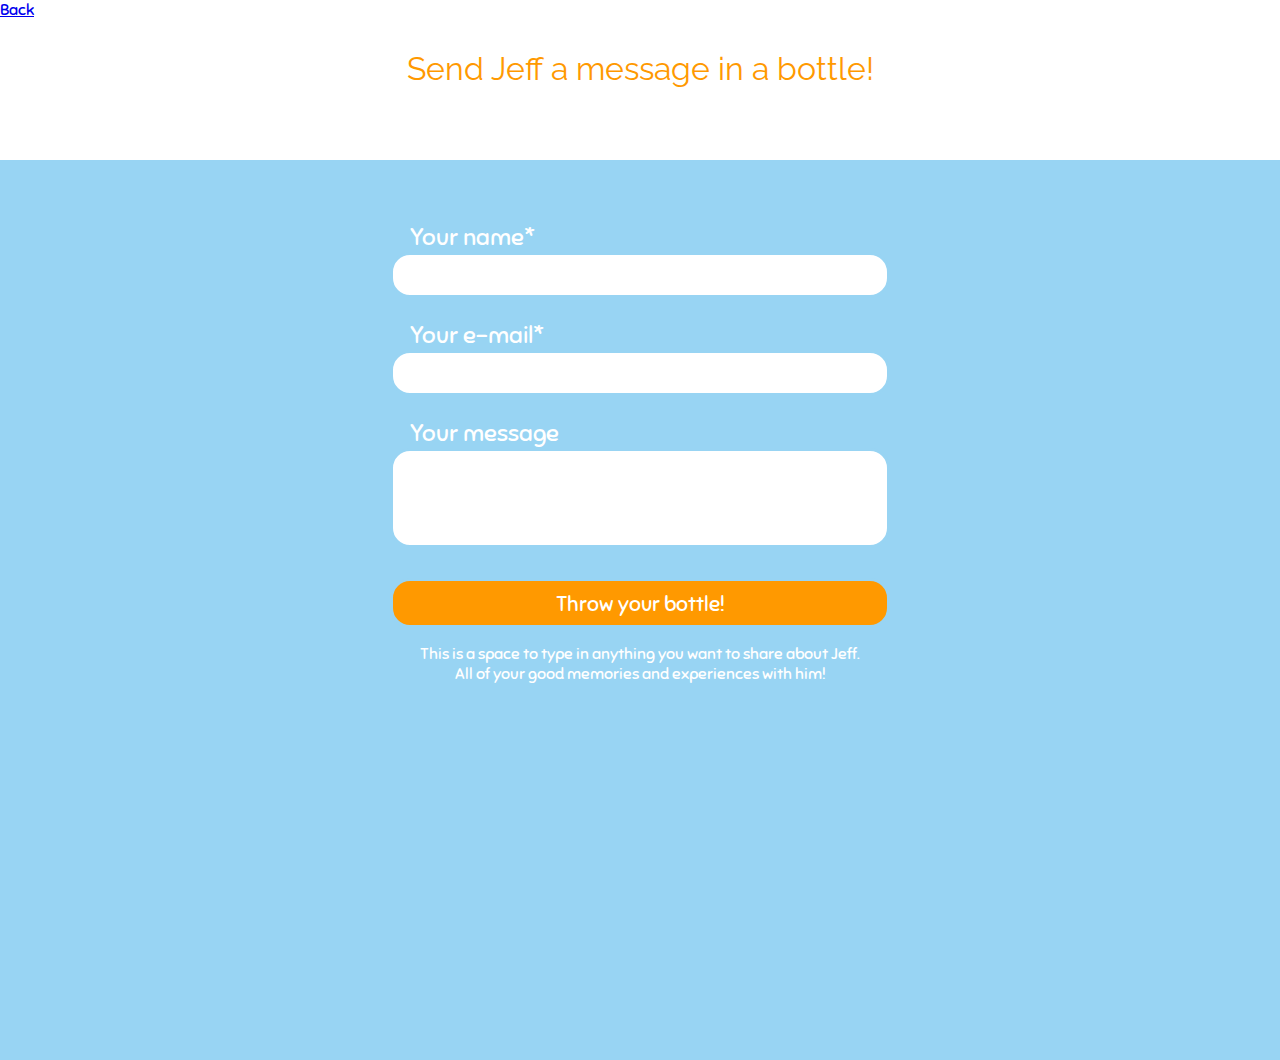
<file: form.html>
<!DOCTYPE html>
<html lang="en" >
<head>
  <meta charset="UTF-8">
  <title>Jeff's Bottles</title>
  <link rel="stylesheet" href="./style.css">

</head>
<body>
<!-- partial:index.partial.html -->
<header>
  <li><a href="index.html">Back</a></li>
	<h1>Send Jeff a message in a bottle!</h1>
</header>

<div id="form">

<div class="fish" id="fish"></div>
<div class="fish" id="fish2"></div>

<form id="waterform" method="post">

<div class="formgroup" id="name-form">
    <label for="name">Your name*</label>
    <input type="text" id="name" name="name" />
</div>

<div class="formgroup" id="email-form">
    <label for="email">Your e-mail*</label>
    <input type="email" id="email" name="email" />
</div>

<div class="formgroup" id="message-form">
    <label for="message">Your message</label>
    <textarea id="message" name="message"></textarea>
</div>

	<input type="submit" value="Throw your bottle!" />
</form>
<p> <center><font color="white">This is a space to type in anything you want to share about Jeff.</br>All of your good memories and experiences with him! </font> </center></p>
</div>


<!-- partial -->
  <script src='https://cdnjs.cloudflare.com/ajax/libs/jquery/2.1.3/jquery.min.js'></script><script  src="./script.js"></script>

</body>
</html>
</file>
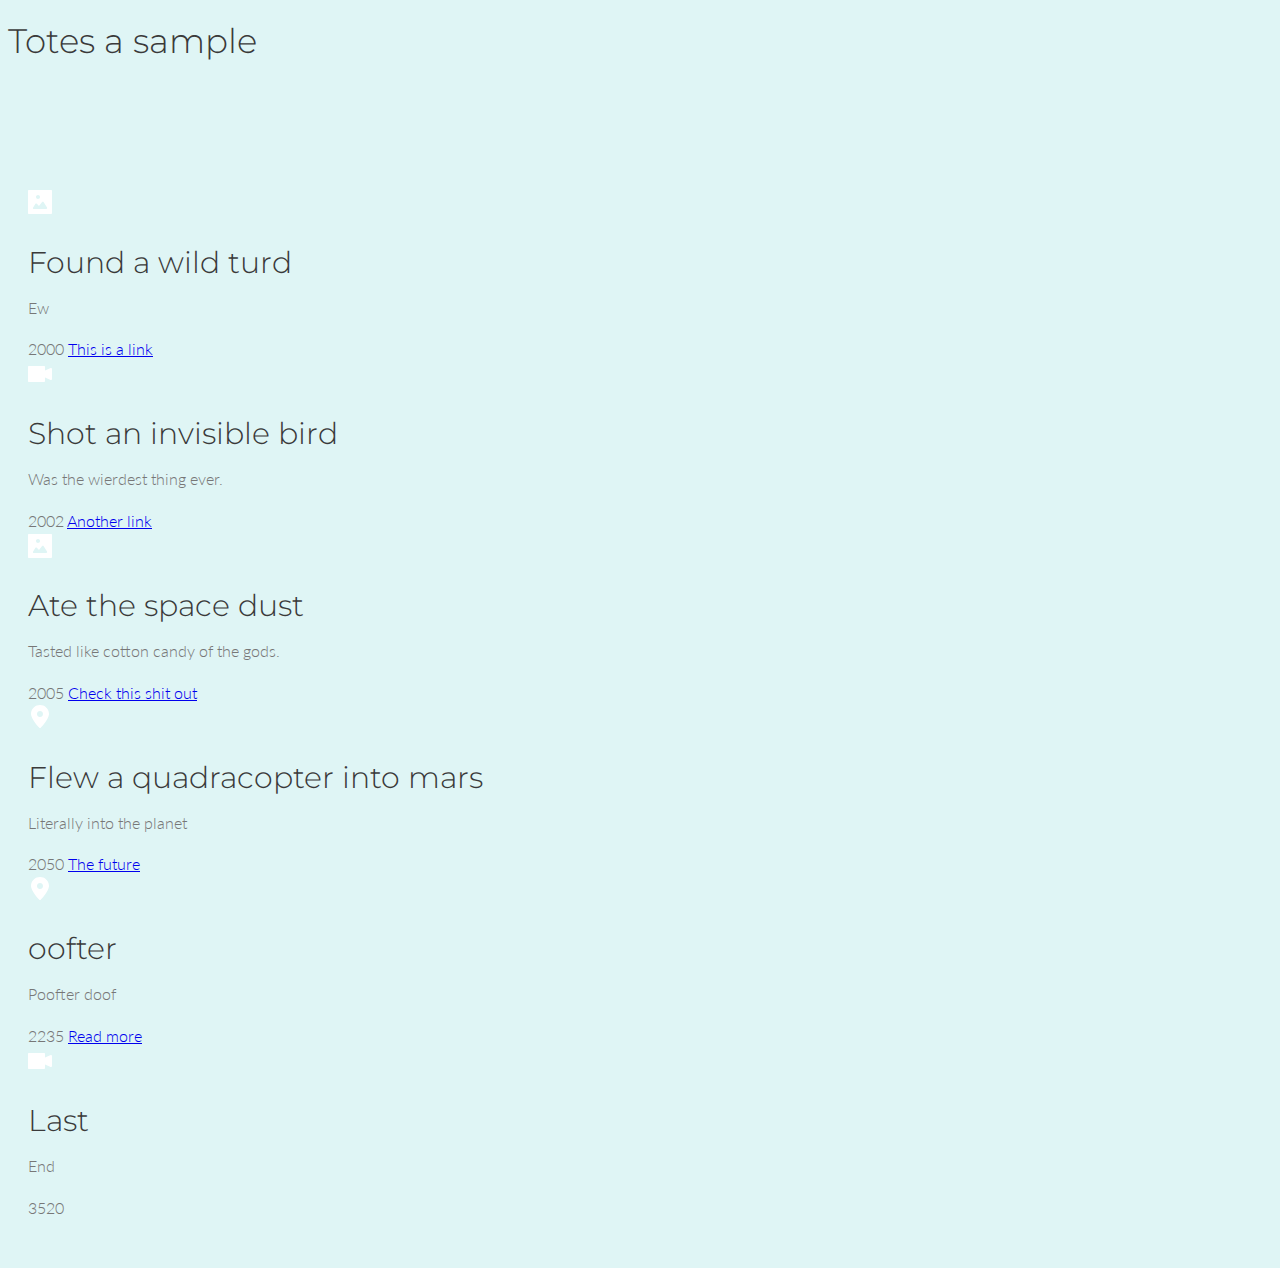
<file: Time.html>
<!doctype html>
<html lang="en">
<head>
  <meta charset="UTF-8">
  <meta name="viewport" content="width=device-width, initial-scale=1">
  <script>document.getElementsByTagName("html")[0].className += " js";</script>
  <link rel="stylesheet" href="assets/css/style.css">
  <title>Template timeline</title>
</head>
<body>
	<header class="cd-main-header text-center flex flex-column flex-center">
    <h1>Totes a sample</h1>
  </header>

  <section class="cd-timeline js-cd-timeline">
    <div class="container max-width-lg cd-timeline__container">
      <div class="cd-timeline__block">
        <div class="cd-timeline__img cd-timeline__img--picture">
          <img src="assets/img/cd-icon-picture.svg" alt="Picture">
        </div> <!-- cd-timeline__img -->

        <div class="cd-timeline__content text-component">
          <h2>Found a wild turd</h2>
          <p class="color-contrast-medium">Ew</p>

          <div class="flex justify-between items-center">
            <span class="cd-timeline__date">2000</span>
            <a href="#0" class="btn btn--subtle">This is a link</a>
          </div>
        </div> <!-- cd-timeline__content -->
      </div> <!-- cd-timeline__block -->

      <div class="cd-timeline__block">
        <div class="cd-timeline__img cd-timeline__img--movie">
          <img src="assets/img/cd-icon-movie.svg" alt="Movie">
        </div> <!-- cd-timeline__img -->

        <div class="cd-timeline__content text-component">
          <h2>Shot an invisible bird</h2>
          <p class="color-contrast-medium">Was the wierdest thing ever.</p>
          
          <div class="flex justify-between items-center">
            <span class="cd-timeline__date">2002</span>
            <a href="#0" class="btn btn--subtle">Another link</a>
          </div>
        </div> <!-- cd-timeline__content -->
      </div> <!-- cd-timeline__block -->

      <div class="cd-timeline__block">
        <div class="cd-timeline__img cd-timeline__img--picture">
          <img src="assets/img/cd-icon-picture.svg" alt="Picture">
        </div> <!-- cd-timeline__img -->

        <div class="cd-timeline__content text-component">
          <h2>Ate the space dust</h2>
          <p class="color-contrast-medium">Tasted like cotton candy of the gods.</p>

          <div class="flex justify-between items-center">
            <span class="cd-timeline__date">2005</span>
            <a href="#0" class="btn btn--subtle">Check this shit out</a>
          </div>
        </div> <!-- cd-timeline__content -->
      </div> <!-- cd-timeline__block -->

      <div class="cd-timeline__block">
        <div class="cd-timeline__img cd-timeline__img--location">
          <img src="assets/img/cd-icon-location.svg" alt="Location">
        </div> <!-- cd-timeline__img -->

        <div class="cd-timeline__content text-component">
          <h2>Flew a quadracopter into mars</h2>
          <p class="color-contrast-medium">Literally into the planet</p>

          <div class="flex justify-between items-center">
            <span class="cd-timeline__date">2050</span>
            <a href="#0" class="btn btn--subtle">The future</a>
          </div>
        </div> <!-- cd-timeline__content -->
      </div> <!-- cd-timeline__block -->

      <div class="cd-timeline__block">
        <div class="cd-timeline__img cd-timeline__img--location">
          <img src="assets/img/cd-icon-location.svg" alt="Location">
        </div> <!-- cd-timeline__img -->

        <div class="cd-timeline__content text-component">
          <h2>oofter</h2>
          <p class="color-contrast-medium">Poofter doof</p>

          <div class="flex justify-between items-center">
            <span class="cd-timeline__date">2235</span>
            <a href="#0" class="btn btn--subtle">Read more</a>
          </div>
        </div> <!-- cd-timeline__content -->
      </div> <!-- cd-timeline__block -->

      <div class="cd-timeline__block">
        <div class="cd-timeline__img cd-timeline__img--movie">
          <img src="assets/img/cd-icon-movie.svg" alt="Movie">
        </div> <!-- cd-timeline__img -->

        <div class="cd-timeline__content text-component">
          <h2>Last</h2>
          <p class="color-contrast-medium">End</p>

          <div class="flex justify-between items-center">
            <span class="cd-timeline__date">3520</span>
          </div>
        </div> <!-- cd-timeline__content -->
      </div> <!-- cd-timeline__block -->
    </div>
  </section> <!-- cd-timeline -->
  <script src="assets/js/main.js"></script>
</body>
</html>
</file>
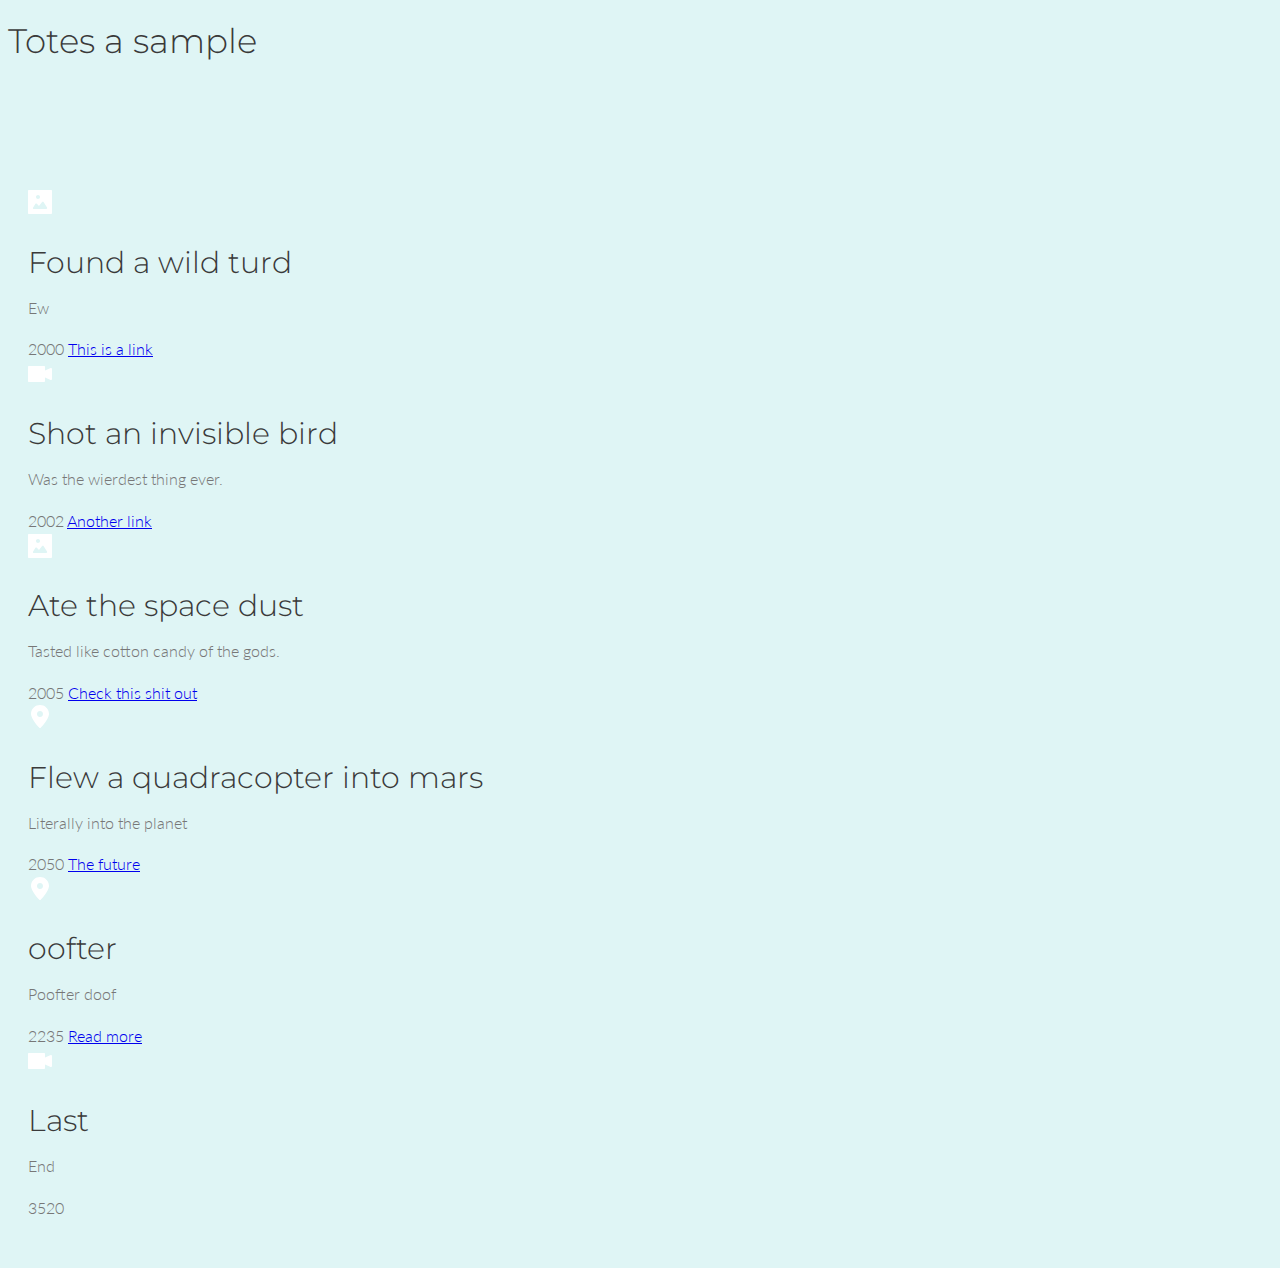
<file: time.html>
<!doctype html>
<html lang="en">
<head>
  <meta charset="UTF-8">
  <meta name="viewport" content="width=device-width, initial-scale=1">
  <script>document.getElementsByTagName("html")[0].className += " js";</script>
  <link rel="stylesheet" href="assets/css/style.css">
  <title>Template timeline</title>
</head>
<body>
	<header class="cd-main-header text-center flex flex-column flex-center">
    <h1>Totes a sample</h1>
  </header>

  <section class="cd-timeline js-cd-timeline">
    <div class="container max-width-lg cd-timeline__container">
      <div class="cd-timeline__block">
        <div class="cd-timeline__img cd-timeline__img--picture">
          <img src="assets/img/cd-icon-picture.svg" alt="Picture">
        </div> <!-- cd-timeline__img -->

        <div class="cd-timeline__content text-component">
          <h2>Found a wild turd</h2>
          <p class="color-contrast-medium">Ew</p>

          <div class="flex justify-between items-center">
            <span class="cd-timeline__date">2000</span>
            <a href="#0" class="btn btn--subtle">This is a link</a>
          </div>
        </div> <!-- cd-timeline__content -->
      </div> <!-- cd-timeline__block -->

      <div class="cd-timeline__block">
        <div class="cd-timeline__img cd-timeline__img--movie">
          <img src="assets/img/cd-icon-movie.svg" alt="Movie">
        </div> <!-- cd-timeline__img -->

        <div class="cd-timeline__content text-component">
          <h2>Shot an invisible bird</h2>
          <p class="color-contrast-medium">Was the wierdest thing ever.</p>
          
          <div class="flex justify-between items-center">
            <span class="cd-timeline__date">2002</span>
            <a href="#0" class="btn btn--subtle">Another link</a>
          </div>
        </div> <!-- cd-timeline__content -->
      </div> <!-- cd-timeline__block -->

      <div class="cd-timeline__block">
        <div class="cd-timeline__img cd-timeline__img--picture">
          <img src="assets/img/cd-icon-picture.svg" alt="Picture">
        </div> <!-- cd-timeline__img -->

        <div class="cd-timeline__content text-component">
          <h2>Ate the space dust</h2>
          <p class="color-contrast-medium">Tasted like cotton candy of the gods.</p>

          <div class="flex justify-between items-center">
            <span class="cd-timeline__date">2005</span>
            <a href="#0" class="btn btn--subtle">Check this shit out</a>
          </div>
        </div> <!-- cd-timeline__content -->
      </div> <!-- cd-timeline__block -->

      <div class="cd-timeline__block">
        <div class="cd-timeline__img cd-timeline__img--location">
          <img src="assets/img/cd-icon-location.svg" alt="Location">
        </div> <!-- cd-timeline__img -->

        <div class="cd-timeline__content text-component">
          <h2>Flew a quadracopter into mars</h2>
          <p class="color-contrast-medium">Literally into the planet</p>

          <div class="flex justify-between items-center">
            <span class="cd-timeline__date">2050</span>
            <a href="#0" class="btn btn--subtle">The future</a>
          </div>
        </div> <!-- cd-timeline__content -->
      </div> <!-- cd-timeline__block -->

      <div class="cd-timeline__block">
        <div class="cd-timeline__img cd-timeline__img--location">
          <img src="assets/img/cd-icon-location.svg" alt="Location">
        </div> <!-- cd-timeline__img -->

        <div class="cd-timeline__content text-component">
          <h2>oofter</h2>
          <p class="color-contrast-medium">Poofter doof</p>

          <div class="flex justify-between items-center">
            <span class="cd-timeline__date">2235</span>
            <a href="#0" class="btn btn--subtle">Read more</a>
          </div>
        </div> <!-- cd-timeline__content -->
      </div> <!-- cd-timeline__block -->

      <div class="cd-timeline__block">
        <div class="cd-timeline__img cd-timeline__img--movie">
          <img src="assets/img/cd-icon-movie.svg" alt="Movie">
        </div> <!-- cd-timeline__img -->

        <div class="cd-timeline__content text-component">
          <h2>Last</h2>
          <p class="color-contrast-medium">End</p>

          <div class="flex justify-between items-center">
            <span class="cd-timeline__date">3520</span>
          </div>
        </div> <!-- cd-timeline__content -->
      </div> <!-- cd-timeline__block -->
    </div>
  </section> <!-- cd-timeline -->
  <script src="assets/js/main.js"></script>
</body>
</html>
</file>
<file: style.css>
@import url(https://fonts.googleapis.com/css?family=Sniglet|Raleway:900);


body, html{
	height: 100%;
	padding: 0;
	margin: 0;
	font-family: 'Sniglet', cursive;
}
h1{
	font-weight: normal;
	font-size: 2em;
	font-family: 'Raleway', sans-serif;
	margin: 0 auto;
	margin-top: 30px;
	width: 500px;
	color: #F90;
	text-align: center;

}

/* Animation webkit */
@-webkit-keyframes myfirst
{
	0% {margin-left: -235px}
	90% {margin-left: 100%;}
	100% {margin-left: 100%;}
}

/* Animation */
@keyframes myfirst
{
	0% {margin-left: -235px}
	70% {margin-left: 100%;}
	100% {margin-left: 100%;}
}

.fish{
	background-image: url('http://www.geertjanhendriks.nl/codepen/form/fish.png');
	width: 235px;
	height: 104px;
	margin-left: -235px;
	position: absolute;	
	animation: myfirst 24s;
	-webkit-animation: myfirst 24s;
	animation-iteration-count: infinite;
	-webkit-animation-iteration-count: infinite;
	animation-timing-function: linear;
	-webkit-animation-timing-function: linear;
}

#fish{
	top: 120px;
}

#fish2{
	top: 260px;
	animation-delay: 12s;
	-webkit-animation-delay: 12s;
}


header{
	height: 160px;
	background: url('http://www.geertjanhendriks.nl/codepen/form/golf.png') repeat-x bottom;
}

#form{
	height: 100%;	
	background-color: #98d4f3;
	overflow: hidden;
	position: relative;
	
}
form{
	margin: 0 auto;
	width: 500px;
	padding-top: 40px;
	color: white;
	position: relative;
	
	
}
label, input, textarea{
	display: block;	
}
input, textarea{
	width: 500px;	
	border: none;
	border-radius: 20px;
	outline: none;
	padding: 10px;
	font-family: 'Sniglet', cursive;
	font-size: 1em;
	color: #676767;
	transition: border 0.5s;
	-webkit-transition: border 0.5s;
	-moz-transition: border 0.5s;
	-o-transition: border 0.5s;
	border: solid 3px #98d4f3;	
	-webkit-box-sizing:border-box;
	-moz-box-sizing:border-box;
	box-sizing:border-box;
	
}
input:focus, textarea:focus{
	border: solid 3px #77bde0;	
}

textarea{
	height: 100px;	
	resize: none; 
	overflow: auto;
}
input[type="submit"]{
	background-color: #F90;
	color: white;
	height: 50px;
	cursor: pointer;
	margin-top: 30px;
	font-size: 1.29em;
	font-family: 'Sniglet', cursive;
	-webkit-transition: background-color 0.5s;
	-moz-transition: background-color 0.5s;
	-o-transition: background-color 0.5s;
	transition: background-color 0.5s;
}
input[type="submit"]:hover{
	background-color: #e58f0e;
	
}
label{
	font-size: 1.5em;
	margin-top: 20px;
	padding-left: 20px;
}
.formgroup, .formgroup-active, .formgroup-error{
	background-repeat: no-repeat;
	background-position: right bottom;
	background-size: 10.5%;
	transition: background-image 0.7s;
	-webkit-transition: background-image 0.7s;
	-moz-transition: background-image 0.7s;
	-o-transition: background-image 0.7s;
	width: 566px;
	padding-top: 2px;
}

.formgroup{
	background-image: url('http://www.geertjanhendriks.nl/codepen/form/pixel.gif');	
}
.formgroup-active{
	background-image: url('http://www.geertjanhendriks.nl/codepen/form/octo.png');
}
.formgroup-error{
	background-image: url('http://www.geertjanhendriks.nl/codepen/form/octo-error.png');
	color: red;
}
</file>
<file: assets/css/style.css>
/*
    Theme Name: Groovin
    Theme URL: https://bootstrapmade.com/groovin-free-bootstrap-theme/
    Author: BootstrapMade
    Author URL: https://bootstrapmade.com
*/
 

/* ==== Google font ==== */
@import url('https://fonts.googleapis.com/css?family=Lato:100,300,400,700,900,100italic,300italic,400italic,700italic,900italic|Montserrat:700|Merriweather:400italic');
/* === fontawesome === */
@import url('font-awesome.css');
/* === custom icon === */
@import url('custom-fonts.css');
/* ==== overwrite bootstrap standard ==== */
@import url('overwrite.css');

/* =======================================
1. Basic & general
======================================== */
.responsive {
  width: 100%;
  height: auto;
}
::-moz-selection {
  color: #fff;
  text-shadow: none;
}
::selection {
  color: #fff;
  text-shadow: none;
}

body {
    text-rendering: optimizeLegibility; 
    -webkit-font-smoothing: antialiased; 
	color:#777;
	background: #dff5f5;
	font-size: 16px;
	line-height: 1.6em;
	font-weight: 300;
	text-shadow: none;
	font-family: 'Lato', sans-serif;
}

h1, h2, h3, h4, h5, h6 {
	font-family: 'Montserrat', sans-serif;
	line-height:1.1em;
	color: #3a3a3a;
	font-weight:300;
	margin-bottom:10px;
}

h1 a, h2 a, h3 a, h4 a, h5 a, h6 a {
  font-weight: inherit;
}

h1 {
  font-size: 34px;
}

h2 {
  font-size: 30px;
}

h3 {
  font-size: 26px;
}

h4 {
  font-size: 22px;
}

h5 {
  font-size: 18px;
}

h6 {
  font-size: 16px;
}

h1 small {
  font-size: 24.5px;
}

h2 small {
  font-size: 17.5px;
}

h3 small {
  font-size: 14px;
}

h4 small {
  font-size: 14px;
}


.fade{
    position: relative;
	opacity:1;
}
section {
	padding:120px 0 40px 0;
}

section.gray {
	background-color: #f5f5f5;
}

iframe, embed, object {
	border:none;
}

.video-container,.map-container,.embed-container 	{ position:relative; margin:0 0 15px 0;	padding-bottom:51%; padding-top:30px; height:0; overflow:hidden; border:1px solid #ccc; }
.video-container iframe,
.embed-container iframe,
.map-container iframe,
.map-container object,
.map-container embed,
.embed-container object,
.embed-container embed,
.video-container object,  
.video-container embed 					{ position:absolute; top:0; left:0; width:100%; height:100%; }


blockquote {
  display: inline-block;
  padding-left: 18px;
  padding-bottom: 0;
  font-size: 18px;
  line-height: 27px;
  margin-left: 0;
  margin-top: 0;
  margin-bottom: 0;
  border-left: 10px solid #000;
}

.container{
	padding: 0 20px 0 20px;
}

.row{
	margin-bottom:40px;
}

.row .row, .row-fluid .row{
	margin-bottom:0;
}

.clear { clear:both; }

/* ==== heading ==== */

.heading {
	margin-top: 40px;
	text-align:center;
	width:100%;
}

.heading h3{
	text-transform:uppercase;
	padding:0;
	margin:20px 0 30px 0;
	font-size:40px;
	font-weight:700;
	text-align:center;
	width:auto;
	display:inline;
}

section.dark .heading h3 {	
	color: #fff;
}

/* sub heading */

.sub-heading {
	text-align:center;
	margin:20px 0 20px 0;
}

.sub-heading p {	
	font-family: 'Lato', sans-serif;
	font-size: 20px;
	line-height:1.6em;
	color: #3a3a3a;
	font-weight:300;
}

section.dark .sub-heading p {	
	color: #e9e9e9;
}

/* =======================================
1. Header
======================================== */
header{
	position:relative;
}

/* --- menu --- */

.navigation {
	margin:0 0 0;
	padding:0;
}

#navigation .navbar {
	padding:0;
	margin:0;
	
}

.navbar.navbar-inverse {
	padding:10px 0;
	margin:0;
	
}
.navbar-brand {
  float: left;
  height: auto;
  padding: 0;
  font-size: 20px;
  line-height: 1em;
}

.navbar-collapse {
  max-height: 100%;
  overflow-x: hidden;
  overflow-y: hidden;
}

.navbar .navbar-brand {
	font-weight: 900;
	color: #fff;
	margin: 15px 0 0;
	font-size: 28px;
}
.navbar .navbar-brand:focus {
	outline: 0;
}

.navbar-nav {
  margin-top: 0!important;
  padding:0;

}
.navbar-nav > li > a {
  padding-top: 0;
  padding-bottom: 0;
  line-height: 1em;
}

.navbar .nav > li > a,
.navbar .nav > li > a:visited {
    padding: 28px 13px 27px;
    font-family: 'Montserrat', sans-serif;
    font-size: 12px;
    font-weight: 400;
    text-transform: uppercase;
    color: #fff;
    -webkit-box-shadow: 0 none;
    box-shadow: 0 none;
    -webkit-transition: all 0.3s; 
    -moz-transition: all 0.3s; 
    -o-transition: all 0.3s; 
    transition: all 0.3s; 
}

.navbar .nav > li > a:hover,
.navbar .nav > li > a:focus,
.navbar .nav > li > a:active,
.navbar .nav > li.active > a {
    text-decoration: none;
    background: none !important;
    outline: 0 none;
    -webkit-box-shadow: none;
    box-shadow: none;
}


.default {
	background:#010101;
	border-bottom:1px solid transparent;
	opacity: 0.8;
}



.fixed {
	position: fixed;
	background:#2a2a2a;
	border:none;
	top:0;
	left: 0;
	width: 100%;
	box-shadow: 0 0 10px #666;
	-webkit-box-shadow: 0 0 10px #666;
	-moz-box-shadow: 0 0 10px #666;
}

/* =======================================
2. Section: Intro
======================================== */
section#intro{
	position:relative;
	width:100%;
	height:auto;
	margin:0;
}

section#intro{
	padding:0 0 0 0;

}

section#intro.inner {
	padding:140px 0 30px;
}

section#intro.inner h2 strong  {
	color:#fff;
}
section#intro.inner h2  {
	font-size:32px;
}


section#intro  {
	text-align:center;
}

.sy-caption-wrap .sy-caption {
  position: relative;
  left: -50%;
font-size: 48px;
  color: #fff;
  line-height: 1.1em;

}
/* ==== general main content style ==== */
#maincontent.section {
	padding:30px 0 40px 0;
}


/* =======================================
3. Section: About
======================================== */
.team-box {
	background: #f5f5f5;
	padding-bottom: 20px;
}

.roles {
	padding-top: 10px;
	text-align:center;
}

ul.social-profile {
	list-style:none;
	margin-left:0;
	padding: 0;
}

ul.social-profile li {
	display:inline;
	margin: 0 5px;
	padding: 0;
}

ul.social-profile li a:hover {
	text-decoration:none;
}


/* =======================================
3. Section: Services
======================================== */

.box {
  min-height: 20px;
  padding: 19px;
  margin-bottom: 20px;
  background: #fefefe;
  border: 1px solid #e3e3e3;
  -webkit-border-radius: 2px;
     -moz-border-radius: 2px;
          border-radius: 2px;
  -webkit-box-shadow: inset 0 1px 1px rgba(0, 0, 0, 0.05);
     -moz-box-shadow: inset 0 1px 1px rgba(0, 0, 0, 0.05);
          box-shadow: inset 0 1px 1px rgba(0, 0, 0, 0.05);
}



.box .halftop {
	text-align:center;
	border-bottom:1px dotted #e9e9e9;
	padding-bottom:10px;
	margin-bottom:20px;
}
.box i {
	margin:0;
	
	text-align:center;
	color:#333;
}


/* ==== divider ==== */
.solid_line {
  padding:0;
  margin:20px 0 20px 0;
  width:100%;
  height:1px;
  border-top: 1px solid #eeeeee;
}

.dotted_line {
  padding:0;
  margin:20px 0 20px 0;
  width:100%;
  height:1px;
  border-bottom: 1px dotted #eeeeee;
}



/* scroll to top */
.scrollup{
    position:fixed;
	width:48px;
	height:48px;
    bottom:40px;
    right:20px;
	text-align: center;
}

.scrollup i{
	margin-top: 7px;
	color: #fff;
}

a.scrollup {
	outline:0;
}

a.scrollup:hover,a.scrollup:active,a.scrollup:focus {
	opacity:1;
	text-decoration:none;
}
a.scrollup i:hover {
	text-decoration:none;
}



/* progress bar */

.bar.bar80 {
	width:80%;
}
.bar.bar70 {
	width:70%;
}
.bar.bar65 {
	width:65%;
}
.bar.bar60 {
	width:60%;
}
.bar.bar55 {
	width:55%;
}
.bar.bar50 {
	width:50%;
}
.bar.bar45 {
	width:45%;
}
.bar.bar40 {
	width:40%;
}
.bar.bar40 {
	width:40%;
}
.bar.bar35 {
	width:35%;
}
.bar.bar30 {
	width:30%;
}
.bar.bar25 {
	width:25%;
}
.bar.bar20 {
	width:20%;
}
.bar.bar15 {
	width:15%;
}
.bar.bar10 {
	width:10%;
}

/* ============ font awesome icons ===================== */

ul.the-icons {
	list-style:none;
	margin-left:0;
}

[class^="icon-"],
[class*=" icon-"] {
    float:none;
	
}

.icon-square,
.icon-rounded,
.icon-plain,
.icon-circled {
    margin: 10px 10px 10px 0;
    display: inline-block !important;
    text-align: center !important;
    color: #fff;
    width: 18px;
    height: 18px;
	padding:3px;
    font-size: 12px;
    line-height: 18px;
    text-shadow:none;
    cursor: pointer;
}

.icon-rounded  {
    background-color: #444;
    border-radius: 4px;
    -moz-border-radius: 4px;
    -webkit-border-radius: 4px;
}

.icon-circled {
    background-color: #444;
    border-radius: 10px;
    -moz-border-radius: 10px;
    -webkit-border-radius: 10px;
}
.icon-square {
    background-color: #444;
}
.icon-plain {
    width: 48px;
    height: 48px;
    font-size: 47px;
    line-height: 50px;
    color: #444;
    text-shadow: 1px 1px 1px #FFF;
}

.icon-plain:hover { color: #777; }

/* circled radius */
.icon-circled {
    border-radius: 24px;
    -moz-border-radius: 24px;
    -webkit-border-radius: 24px;
}
.icon-32.icon-circled {
    border-radius: 24px;
    -moz-border-radius: 24px;
    -webkit-border-radius: 24px;
}
.icon-64.icon-circled {
    border-radius: 32px;
    -moz-border-radius: 32px;
    -webkit-border-radius: 32px;
}
.icon-128.icon-circled {
    border-radius: 64px;
    -moz-border-radius: 64px;
    -webkit-border-radius: 64px;
}

.icon-light {
    background-color: #F5F5F5;
    color: #444;
    text-shadow: 1px 1px 1px #fff;
    box-shadow: inset 0 0 15px rgba(0,0,0,0.2);
    -moz-box-shadow: inset 0 0 15px rgba(0,0,0,0.2);
    -webkit-box-shadow: inset 0 0 15px rgba(0,0,0,0.2);
}


.icon-rounded:hover,
.icon-circled:hover {
    color: #fff;
    text-shadow: none;
    box-shadow: 0 0 0 rgba(0,0,0,0.2);
    -moz-box-shadow: 0 0 0 rgba(0,0,0,0.2);
    -webkit-box-shadow: 0 0 0 rgba(0,0,0,0.2);
}

.demoicon [class^="icon-"],
.demoicon [class*=" icon-"],
[class^="icon-"].left,
[class*=" icon-"].left {
    float:left;
}
[class^="icon-"].active:hover,
[class*=" icon-"].active:hover {
    background-color: rgba(0, 0, 0, 0.75);	
}
[class^="icon-"],
[class*=" icon-"] {
  margin-top: 1px;
  margin-right: .3em;
}

/* custom size */
.icon-32 {
    width: 20px;
    height: 20px;
	padding:6px;
    font-size: 16px;
    line-height: 20px;
}
.icon-48 {
    width: 32px;
    height: 32px;
	padding:8px;
    font-size: 28px;
    line-height: 30px;
}
.icon-64 {
    width: 40px;
    height: 40px;
	padding:12px;
    font-size: 30px;
    line-height: 40px;
}
.icon-128 {
    width: 56px;
    height: 56px;
	padding:36px;
    font-size: 54px;
    line-height: 60px;
}





/* boxed */


.boxed h3{
	margin-bottom:0;
}

.boxed h4{
	color:#a9a9a5;
	font-size: 20px;
	text-shadow: 0 1px 0 #ffffff;
	margin-bottom:10px;
}

.offer-box{
	width:20.95%;
	padding:2%;
	float:left;
	background:#000000;
	border-left:1px solid #fff;
	color:#cbcbcb;
}

.offer-box h3, .offer-box h4{
	color:#fff;
	border-bottom:1px solid #fff;
	padding-bottom:15px;
}

.offer-box-first{
	border-left:none;
}

.special-box{
	color:#fcfcfc;
	position:relative;
	border-left:none;
}

.special-box:after{
	content:"";
	display:block; /* reduce the damage in FF3.0 */
	position:absolute;
	top:0;
	right:-40px;
	width:0;
	height:0;
	border-width:0 0 30px 40px ;
	border-style:solid;
}

/*========== works ==================*/


.grid {
	max-width: 75em;
	list-style: none;
	margin: 40px auto;
	padding: 0;
}

.grid li {
	display: block;
	float: left;
	padding: 7px;
	width: 33%;
	opacity: 0;
}

.grid li.shown,
.no-js .grid li,
.no-cssanimations .grid li {
	opacity: 1;
}

.grid li a,
.grid li img {
    padding:0px;
	outline: none;
	border: none;
	display: block;
	max-width: 100%;
    cursor:url(../img/cursor.png),pointer;
    background-color:#fff;
    -webkit-transition: all 0.3s;
	-moz-transition: all 0.3s;
	transition: all 0.3s;    
}

/* Appearing effect */
.grid.effect li.animate {
	-webkit-transform: translateY(200px);
	-moz-transform: translateY(200px);
	transform: translateY(200px);
	-webkit-animation: moveUp 0.65s ease forwards;
	-moz-animation: moveUp 0.65s ease forwards;
	animation: moveUp 0.65s ease forwards;
}

@-webkit-keyframes moveUp {
	to { -webkit-transform: translateY(0); opacity: 1; }
}

@-moz-keyframes moveUp {
	to { -moz-transform: translateY(0); opacity: 1; }
}

@keyframes moveUp {
	to { transform: translateY(0); opacity: 1; }
}

.grid li img:hover {
    opacity:0.2    
}


/* ============== contact ==================== */
.validation {
	display:none;
	margin: 0 0 20px;
	font-weight:400;
	font-size:13px;
}

#sendmessage {
	border:1px solid #fff;
	display:none;
	text-align:center;
	padding:15px 12px 15px;
	margin:10px 0;
	font-weight:600;
	margin-bottom:30px;
}

#sendmessage.show,.show  {
	display:block;
}

#contact-form {
	position: relative;
	z-index: 999;
}

#contact-form input[type=text],#contact-form input[type=email], .contactForm textarea {
	width: 100%;
	background: rgba(227, 231, 228, 1);
	font-family: 'Lato', sans-serif;
	border: 0;
	font-size:14px;
	text-align: left;
	vertical-align: middle;
	padding:0 10px;
}
#contact-form input[type=text]:focus,#contact-form input[type=email]:focus, .contactForm textarea:focus {
	background: rgba(101, 106, 100, 1);
	color: #eff1ef;
	box-shadow: none;
	-moz-box-shadow: none;
	-webkit-box-shadow: none;
	transition: background 0.25 ease-in;
	-moz-transition: background 0.25 ease-in;
	-webkit-transition: background 0.25 ease-in;
}
#contact-form input[type=text],#contact-form input[type=email] {
	height: 60px;
	margin-bottom:30px;
}
#contact-form input[type=submit] {
	color: #fff;
	width: 185px;
	height: 60px;
	text-shadow: none;
	font-size: 14px;
	padding:0.5em;
	letter-spacing: 0.05em;
	margin: 0 0 20px 0;
	display: block;
	border: 0;
	text-transform: none;
	border-radius: 0;
	-moz-border-radius: 0;
	-webkit-border-radius: 0;
	box-shadow: none;
	-moz-box-shadow: none;
	-webkit-box-shadow: none;
}
#contact-form input[type=submit]:hover, #contact-form input[type=submit]:active {
	background: #43413e !important;
}
#contact-form textarea {
	padding-top: 1em;
}

textarea.form-control {
  -webkit-border-radius: 0;
     -moz-border-radius: 0;
          border-radius: 0;
}

div.cform-response-output {
	max-width: 60%;
	text-align: center;
	margin-left: 40% !important;
	margin-top: 0.5em !important;
	padding: 0.5em !important;
	border-radius: 4px;
	-moz-border-radius: 4px;
	-webkit-border-radius: 4px;
}
.cform-not-valid-tip {
	color: #888;
	border: 1px dotted #ad3729 !important;
	width: 100% !important;
	left: 0 !important;
	padding: 0.5em !important;
	font-family: 'Lato', sans-serif;
	box-sizing: border-box;
	-moz-box-sizing: border-box;
	-webkit-box-sizing: border-box;
	border-radius: 4px;
	-moz-border-radius: 4px;
	-webkit-border-radius: 4px;
}

.btn.btn-theme {
	color: #fff;
}

.validation {
    color: red;
    display:none;
    margin: 0 0 20px;
    font-weight:400;
    font-size:13px;
}

#sendmessage {
    color: green;
    border:1px solid green;
    display:none;
    text-align:center;
    padding:15px;
    font-weight:600;
    margin-bottom:15px;
}

#errormessage {
    color: red;
    display:none;
    border:1px solid red;
    text-align:center;
    padding:15px;
    font-weight:600;
    margin-bottom:15px;
}

#sendmessage.show, #errormessage.show, .show {
	display:block;
}


/* google map */

/* google map */
#google-map{
    position:relative;
    height: 400px;
}

/* Footer */

footer{
	float:left;
	width:100%;
	background:#212121;
	color:#fff;
	margin:0;
	padding:40px 0 0 0;
}

footer .verybottom {
	padding:30px 0 10px 0;
}

.tabbable{
	padding:0;
}



.video{
	border:none;
	width:100%;
	height:280px;
}

.thumbnail{
	background:#fff;
}

img.pull-left{
	margin:0 20px 20px 0;
}

/* footer social icons */

ul.social-network {
	list-style: none;
	display: inline;
	margin-left:0 !important;
	padding: 0;
}
ul.social-network li {
	display: inline;
	margin: 0 5px;
}

.social-network a.icoRss:hover {
	background-color: #F56505;
}
.social-network a.icoFacebook:hover {
	background-color:#3B5998;
}
.social-network a.icoTwitter:hover {
	background-color:#33ccff;
}
.social-network a.icoGoogle:hover {
	background-color:#BD3518;
}
.social-network a.icoVimeo:hover {
	background-color:#0590B8;
}
.social-network a.icoLinkedin:hover {
	background-color:#007bb7;
}
.social-network a.icoRss:hover i, .social-network a.icoFacebook:hover i, .social-network a.icoTwitter:hover i, 
.social-network a.icoGoogle:hover i, .social-network a.icoVimeo:hover i, .social-network a.icoLinkedin:hover i {
	color:#fff;
}
a.socialIcon:hover, .socialHoverClass {
	color:#44BCDD;
}

.social-circle li a {
	display:inline-block;
	position:relative;
	margin:0 auto 0 auto;
	-moz-border-radius:50%;
	-webkit-border-radius:50%;
	border-radius:50%;
	text-align:center;
	width: 50px;
	height: 50px;
	font-size:20px;
}
.social-circle li i {
	margin:0;
	line-height:50px;
	text-align: center;
}

.social-circle li a:hover i, .triggeredHover {
	-moz-transform: rotate(360deg);
	-webkit-transform: rotate(360deg);
	-ms--transform: rotate(360deg);
	transform: rotate(360deg);
	-webkit-transition: all 0.2s;
	-moz-transition: all 0.2s;
	-o-transition: all 0.2s;
	-ms-transition: all 0.2s;
	transition: all 0.2s;
}
.social-circle i {
	color: #fff;
	-webkit-transition: all 0.8s;
	-moz-transition: all 0.8s;
	-o-transition: all 0.8s;
	-ms-transition: all 0.8s;
	transition: all 0.8s;
}



/* tab */
.nav-tabs {
	margin:0;
}
.nav-tabs > li > a {
	font-weight:bold;
}
.tab-content {
	border:1px solid #ddd;
	border-top:none;
	padding: 10px;

}

/* accordion */

.accordion-heading {
	background:#f8f8f8;
}

.accordion-heading a {
	font-weight:bold;
	color:#444;
}
.accordion-heading a:hover {
	text-decoration:none;
}
.accordion-heading {
  	border-bottom: 0;
}

.accordion-heading .accordion-toggle {
  	display: block;
  	padding: 8px 15px;
	text-decoration: none;
}

.accordion-heading .accordion-toggle i {
  	margin-right: 10px;
}

.accordion-heading .active{
	background:#fff;
}


.accordion-toggle {
  	cursor: pointer;
}

.accordion-inner {
  	padding: 9px 15px;
  	border-top: 1px solid #eee;
}

/* Align center */	
.aligncenter{
	margin:0 auto;
	text-align:center;
}	

.aligncenter i {
	text-align:center;
}

.aligncenter img, img.aligncenter{
	margin-bottom:20px;
}


/* spacer */

.botspacer30{
	margin-bottom:30px;
}


/* ==== media screen queries ==== */

@media (min-width: 768px) and (max-width: 979px) {

	.default {
	position: fixed;
	background:#2a2a2a;
	top:0;
	left: 0;
	width: 100%;
	}

}

@media (max-width: 767px) {
	.default {
		opacity: 1;
	}
	.navbar .navbar-brand {
		font-weight: 900;
		color: #fff;
		margin: 15px 0 0 15px;
		font-size: 20px;
	}

	.fixed {
	position: fixed;
	background:#2a2a2a;
	top:0;
	left: 0;
	width: 100%;
		padding-right:20px;
	box-shadow: 0 0 40px #222;
	-webkit-box-shadow: 0 0 40px #222;
	-moz-box-shadow: 0 0 40px #222;
	}

	.sy-caption-wrap {
	  position: absolute;
	  left: 0;
	  text-align: center;
	}
	.sy-caption-wrap .sy-caption {
		position: relative;
		left:0;
		text-align: center;
		font-size: 22px;
		color: #fff;
		top: 30%;
		line-height: 1.1em;
	}	
	.team-box {
		margin-bottom:20px;
	}

	
}


@media (max-width: 480px) {
	.default {
		opacity: 1;
	}
	.navbar .navbar-brand {
		font-weight: 900;
		color: #fff;
		margin: 15px 0 0 15px;
		font-size: 20px;
	}
	.section {
		padding:80px 0 40px 0;
	}
	section#intro{
		padding:0;
	}
	.sy-caption-wrap {
	  position: absolute;
	  left: 0;
	  text-align: center;
	}
	.sy-caption-wrap .sy-caption {
		position: relative;
		left:0;
		text-align: center;
		font-size: 18px;
		color: #fff;
		top: 30%;
		line-height: 1.1em;
	}
	.col-md-6 {
		margin-bottom: 30px;
	}
}
</file>
